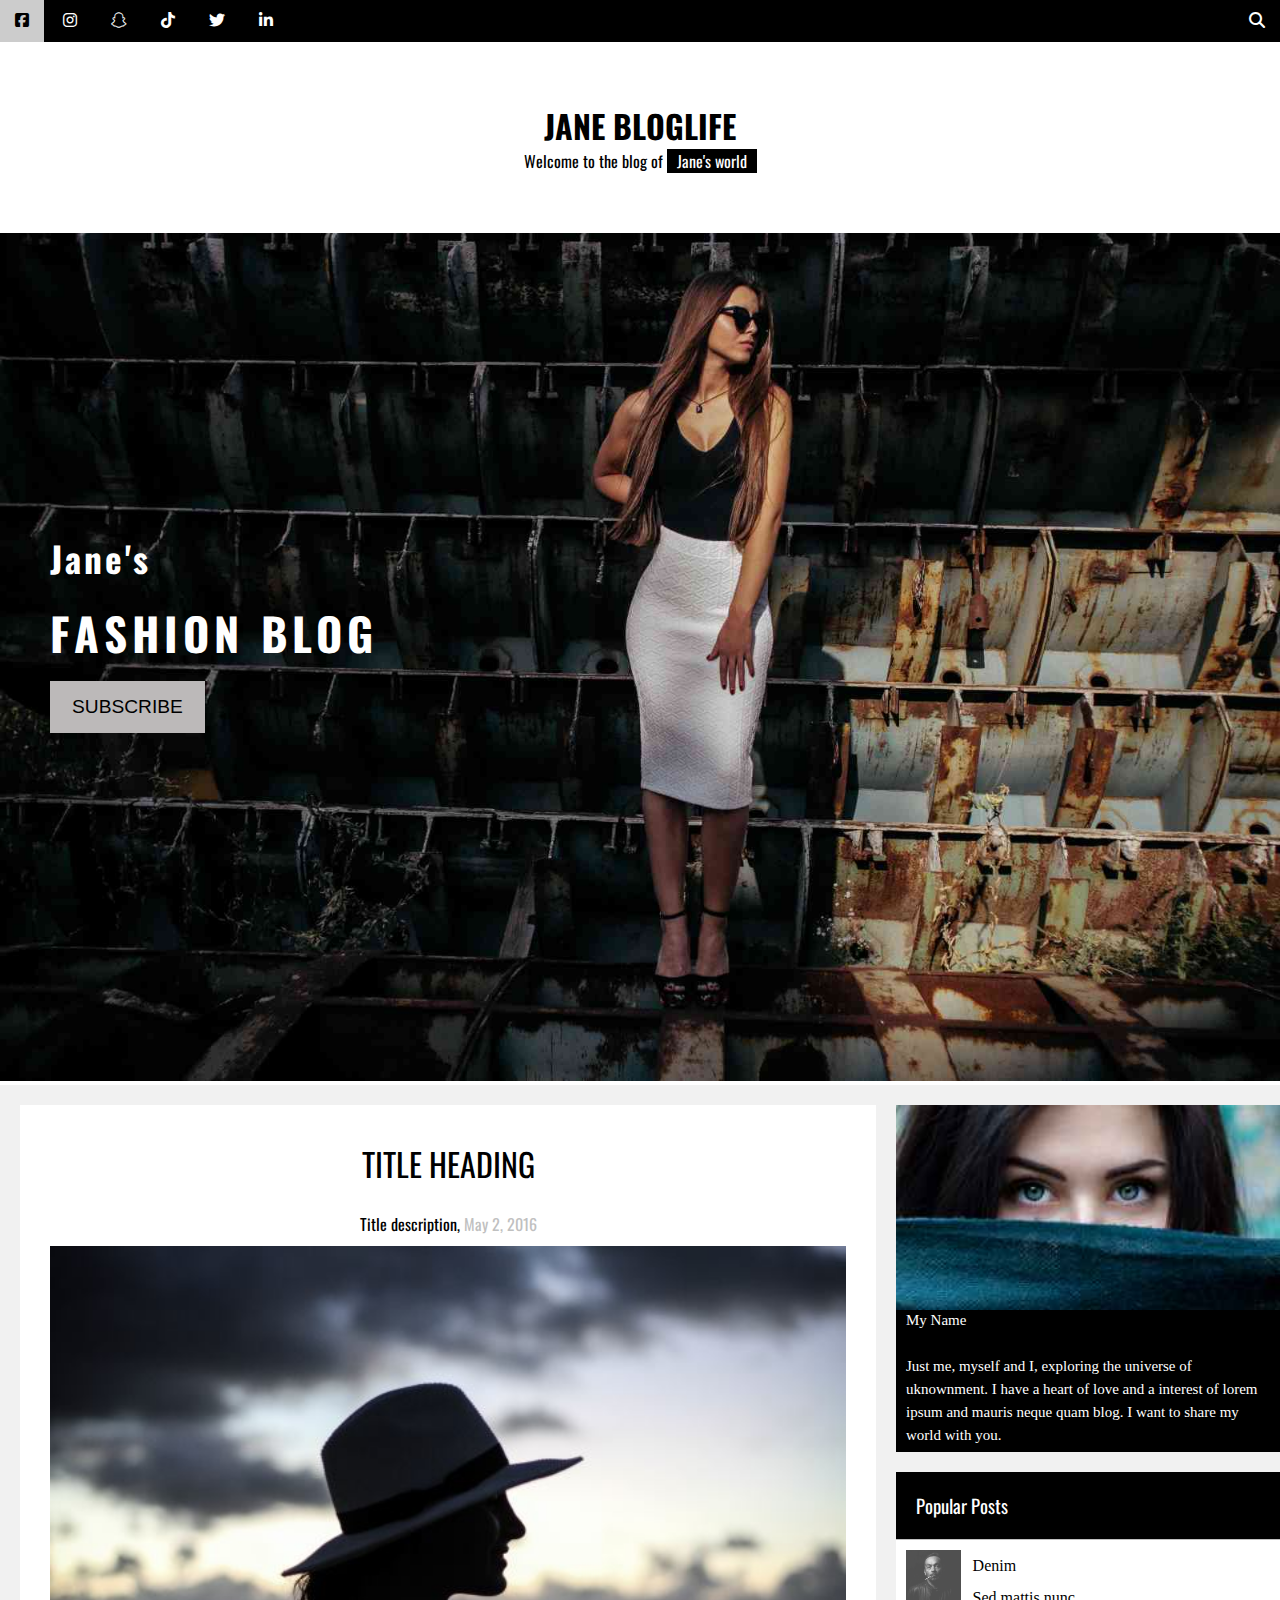
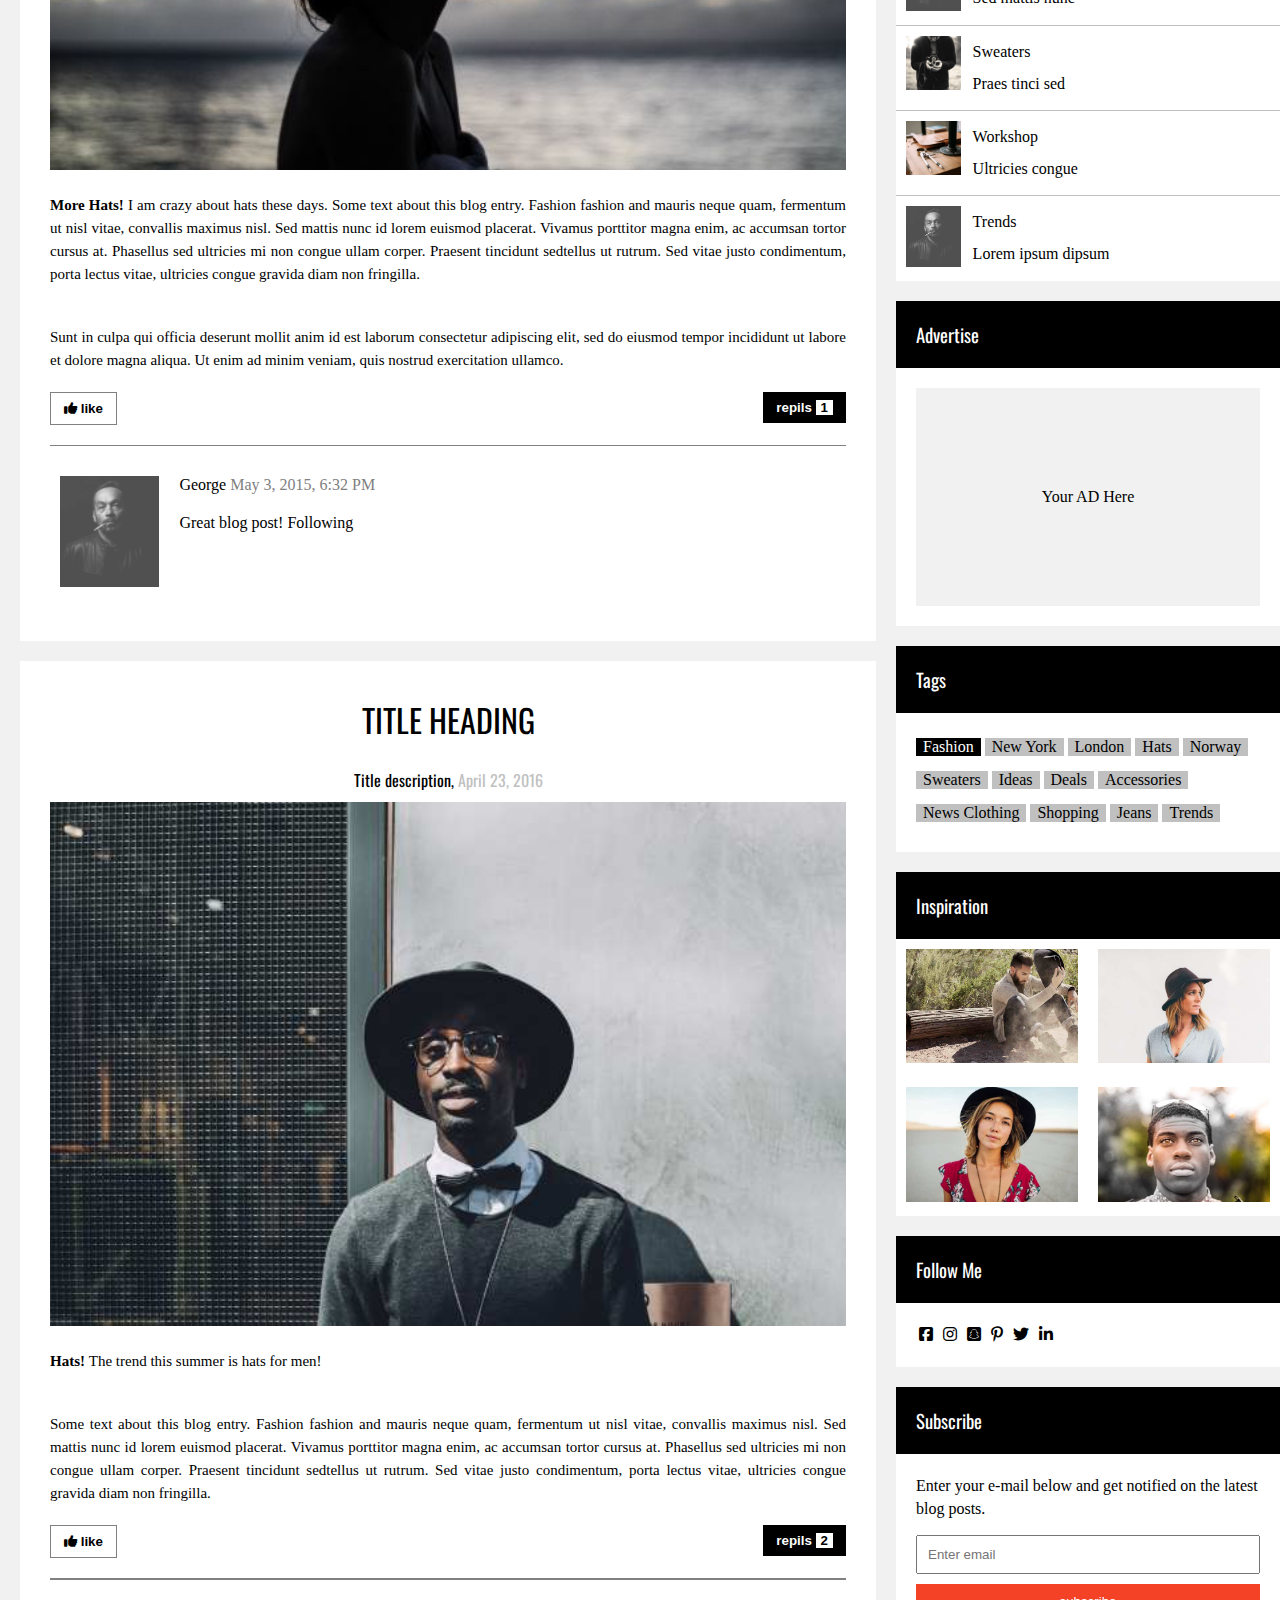
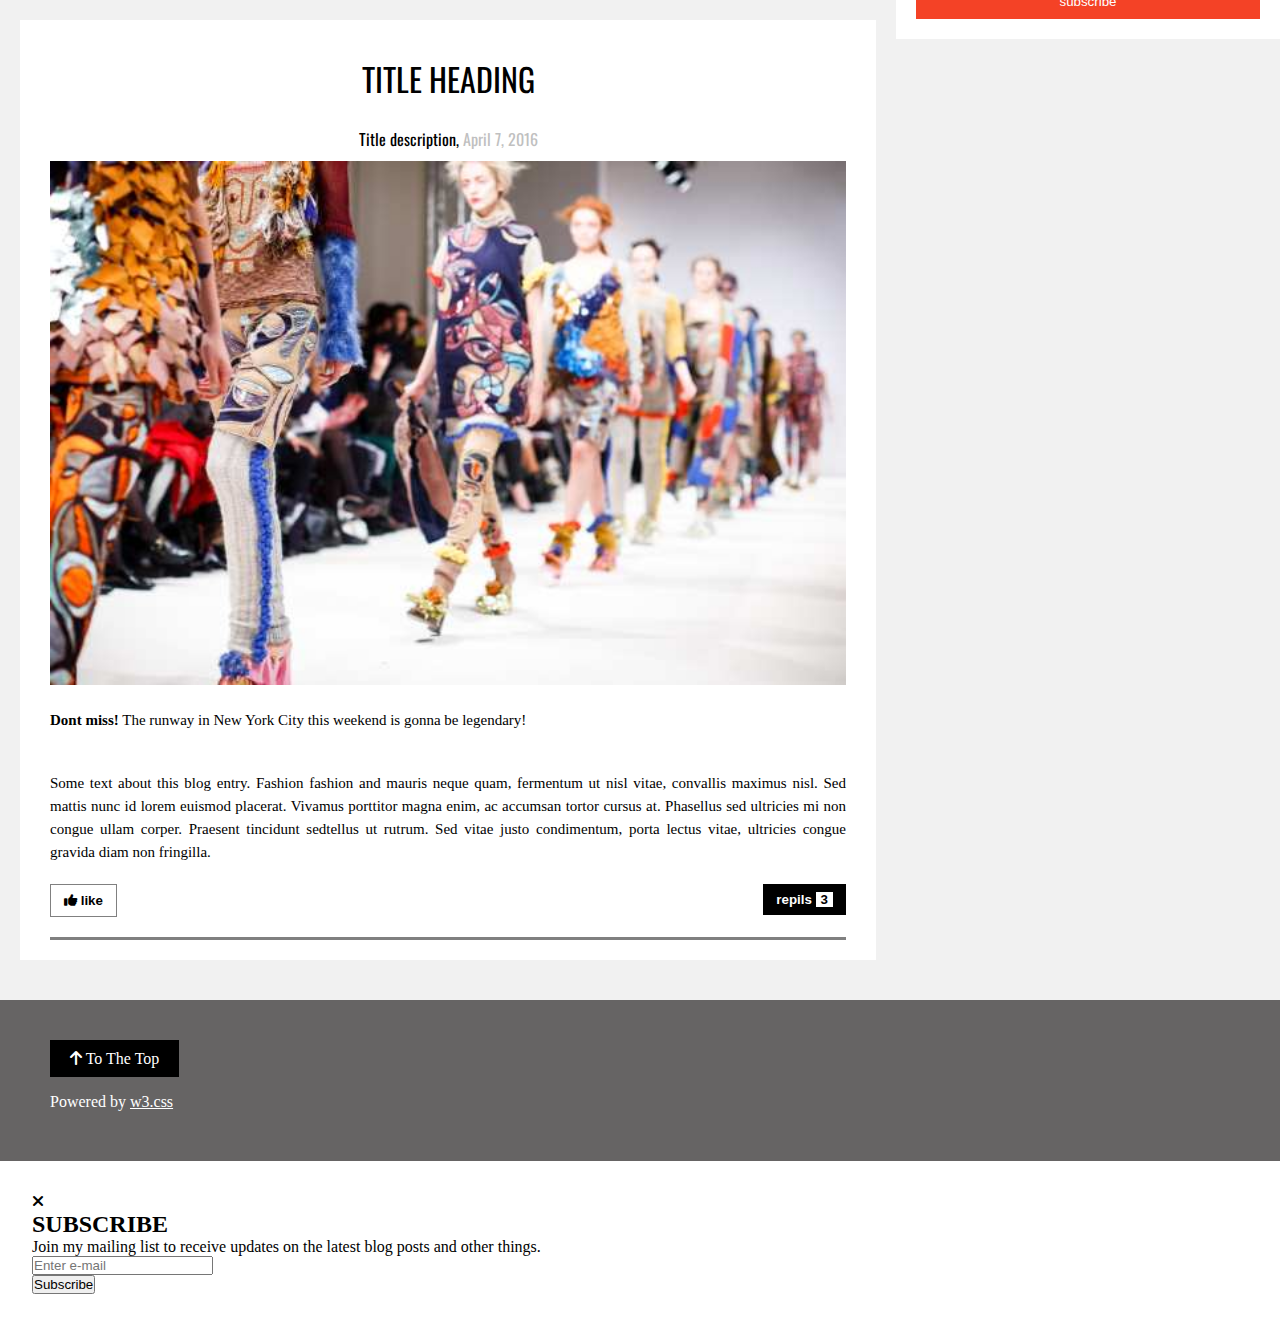
<file: index.html>
<!DOCTYPE html>
<html lang="en">
<head>
    <meta charset="UTF-8">
    <meta name="viewport" content="width=device-width, initial-scale=1.0">
    <title>Jane Blog life</title>
    <!-- normalize lib -->
    <!-- <link rel="stylesheet" href="lib/normalize.css"> -->
    <!-- Font awsome-->
    <link rel="stylesheet" href="libs/fontawesome-free-6.6.0-web/css/all.min.css">
      <!-- media --> 
    <link rel="stylesheet"  media="screen and (max-width:600px)" href="css/mediamobile.css">
    <!-- mystyle -->
    <link rel="stylesheet" href="css/style.css">  
</head>
<body onkeypress="(event)">
    <!--start nav  -->
    <nav id="nav">
        <!-- facebook -->
        <a><i class="fa-brands fa-square-facebook"></i> </a>
        <!-- instagram -->
        <a><i class="fa-brands fa-instagram"></i> </a>
        <!-- snapchat -->
        <a><i class="fa-brands fa-snapchat"></i></a>
        <!-- twiter -->
        <a>
            <i class="fa-brands fa-tiktok"></i> </a>
        <!-- linkedin -->
        <a><i class="fa-brands fa-twitter"></i></a>
        <!-- tiktok -->
        <a><i class="fa-brands fa-linkedin-in"></i>
              </a>
        <!-- search -->
        <a><i class="fa-solid fa-magnifying-glass"></i> </a>
    </nav>
    <!-- end nav -->
    
    <!-- start textbox -->
    <div id="textbox">
        <h1>
            JANE BLOGLIFE
        </h1>
        <p>
            Welcome to the blog of <span>Jane's world </span> </p>
    </div>
    <!-- end textbox -->

    <!-- start header -->
     <header>
        <img src="imgs/jane.jpg" width="100%">
        <div id="aboveimg">
           <h2>Jane's</h2>
           <h1>FASHION BLOG</h1>
           <button>SUBSCRIBE</button>
        </div>
     </header>
                <!-- end header -->
            <!-- start main -->
     <main>
     <aside id="leftside" >
     <article>
     <p class="articletitle">TITLE HEADING </p>
     <p class="articledesc"> Title description,<span> May 2, 2016</span></p>
     <img src="imgs/girl_hat.jpg" width="100%">
     <div class="articlecontent">
     <p>
     <b>More Hats! </b>  I am crazy about hats these days. Some text about this blog entry. Fashion fashion and mauris neque quam, fermentum ut nisl vitae, convallis maximus nisl. Sed mattis nunc id lorem euismod placerat. Vivamus porttitor magna enim, ac accumsan tortor cursus at. Phasellus sed ultricies mi non congue ullam corper. Praesent tincidunt sedtellus ut rutrum. Sed vitae justo condimentum, porta lectus vitae, ultricies congue gravida diam non fringilla.
     </p>
     <p>
         Sunt in culpa qui officia deserunt mollit anim id est laborum consectetur adipiscing elit, sed do eiusmod tempor incididunt ut labore et dolore magna aliqua. Ut enim ad minim veniam, quis nostrud exercitation ullamco.
     </p>
     </div>
                
                <div class="articlebutton">
                    <button class="leftb">
                        <!-- fontawesome like --><i class="fa-solid fa-thumbs-up"></i>
                        like
                    </button>

                    <button class="rightb">repils <span> 1 </span></button>
                        <div class="clear"></div>
                </div>
                <div class="hr"></div>
                <div class="articlefooter" id="firstfooter">
                <div>
                <section class="lefts">
                <img src="imgs/avatar_smoke.jpg" width="100%">
                </section>
                <section class="rights">
                <p>George <span>May 3, 2015, 6:32 PM</span></p>
                <p> Great blog post! Following</p>
                </section>
                <div class="clear"></div>
                    </div>
            </div>
        
            </article>
            <article>
                <p class="articletitle">TITLE HEADING </p>
                <p class="articledesc"> Title description,<span> April 23, 2016</span></p>
                <img src="imgs/man_hat.jpg" width="100%">
                <div class="articlecontent">
                    <p>
                       <b>Hats! </b>  The trend this summer is hats for men!
                    <p>
                        Some text about this blog entry. Fashion fashion and mauris neque quam, fermentum ut nisl vitae, convallis maximus nisl. Sed mattis nunc id lorem euismod placerat. Vivamus porttitor magna enim, ac accumsan tortor cursus at. Phasellus sed ultricies mi non congue ullam corper. Praesent tincidunt sedtellus ut rutrum. Sed vitae justo condimentum, porta lectus vitae, ultricies congue gravida diam non fringilla.
                    </p>     
                </div>
                <div class="articlebutton">
                    <button class="leftb">
                        <!-- fontawesome like --><i class="fa-solid fa-thumbs-up"></i>
                        like
                    </button>

                    <button class="rightb">
                        repils <span>2</span></button>
                        <div class="clear"></div>
                </div>
          
         <div class="hr"></div>
                <div class="articlefooter" id="secondfooter">
                <div>
                <section class="lefts">
                <img src="imgs/girl_train (1).jpg" width="100%">
                </section>
                <section class="rights">
                <p>Amber<span> April 26, 2015, 10:52 PM</span></p>
                <p>  Love your blog page! Simply the best! Lorem ipsum dolor sit amet, consectetur adipiscing elit, sed do eiusmod tempor incididunt ut labore et dolore magna aliqua.</p>
                </section>
                <div class="clear"></div>
                    </div>
            </div>
            <div class="hr"></div>
            <div class="articlefooter" id="secondfooter">
            <div>
            <section class="lefts">
            <img src="imgs/girl.jpg" width="100%">
            </section>
            <section class="rights">
            <p>Angie<span>April 23, 2015, 9:12 PM</span></p>
            <p>  Love hats!!</p>
            </section>
            <div class="clear"></div>
                </div>
        </div>
            </article>
            <article>
                <p class="articletitle">TITLE HEADING </p>
                <p class="articledesc"> Title description,<span> April 7, 2016</span></p>
                <img src="imgs/runway.jpg" width="100%">
                <div class="articlecontent">
                    <p>
                       <b>Dont miss!</b>  The runway in New York City this weekend is gonna be legendary!
                    </p>
                    <p>
                        Some text about this blog entry. Fashion fashion and mauris neque quam, fermentum ut nisl vitae, convallis maximus nisl. Sed mattis nunc id lorem euismod placerat. Vivamus porttitor magna enim, ac accumsan tortor cursus at. Phasellus sed ultricies mi non congue ullam corper. Praesent tincidunt sedtellus ut rutrum. Sed vitae justo condimentum, porta lectus vitae, ultricies congue gravida diam non fringilla.
                    </p>
                </div>
                
                <div class="articlebutton">
                    <button class="leftb">
                        <!-- fontawesome like --><i class="fa-solid fa-thumbs-up"></i>
                        like
                    </button>

                    <button class="rightb">
                        repils <span>3</span></button>
                        <div class="clear"></div>
                </div>
                <div class="hr"></div>
                <div class="articlefooter" id="thirdfooter">
                <div>
                <section class="lefts">
                <img src="imgs/girl_mountain.jpg" width="100%">
                </section>
                <section class="rights">
                <p> Jane <span> April 10, 2015, 7:22 PM</span></p>
                <p>  That was a great runway show! Thanks for everything.</p>
                </section>
                <div class="clear"></div>
                    </div>
            </div> 
            <div class="hr"></div>
            <div class="articlefooter" id="thirdfooter">
            <div>
            <section class="lefts">
            <img src="imgs/boy.jpg" width="100%">
            </section>
            <section class="rights">
            <p>John<span> April 8, 2015, 10:32 PM</span></p>
            <p>  Keep up the GREAT work! I am cheering for you!! Lorem ipsum dolor sit amet, consectetur adipiscing elit, sed do eiusmod tempor incididunt.</p>
            </section>
            <div class="clear"></div>
                </div>
        </div>
        <div class="hr"></div>
        <div class="articlefooter" id="thirdfooter">
        <div>
        <section class="lefts">
        <img src="imgs/girl_hood.jpg" width="100%">
        </section>
        <section class="rights">
        <p> Anja  <span> April 7, 2015, 9:12 PM</span></p>
        <p>  Cant wait for the runway to start!</p>
        </section>
        <div class="clear"></div>
            </div>
    </div>
            </article>
        </aside>

                        <!-- end leftside -->

        <!-- start rightside -->
        <aside id="rightside">
            <div class="rightintro">
                <img src="imgs/avatar_girl2.jpg" width="100%">
                <p> My Name <br> <br>
                    Just me, myself and I, exploring the universe of uknownment. I have a heart of love and a interest of lorem ipsum and mauris neque quam blog. I want to share my world with you.
                </p>
            </div>
        
            <section class="rightsections">
                <h3>Popular Posts</h3>
                <div class="sectioncontent" id="posts">
                <ul>
                    <li>
                        <div class="lefts">
                            <img src="imgs/avatar_smoke.jpg" width="100%">

                        </div>
                        <div class="rights">
                            <p>Denim</p>
                            <p>Sed mattis nunc</p>
                        </div>
                        <div class="clear">

                        </div>



                    </li>
                    
                    <li>
                        <div class="lefts">
                            <img src="imgs/bandmember.jpg" width="100%">

                        </div>
                        <div class="rights">
                            <p>Sweaters</p>
                            <p>Praes tinci sed</p>
                        </div>
                        <div class="clear">

                        </div>



                    </li>
                    <li>
                        <div class="lefts">
                            <img src="imgs/workshop.jpg" width="100%">

                        </div>
                        <div class="rights">
                            <p>Workshop</p>
                            <p>Ultricies congue</p>
                        </div>
                        <div class="clear">

                        </div>



                    </li>
                    <li>
                        <div class="lefts">
                            <img src="imgs/avatar_smoke (1).jpg" width="100%">

                        </div>
                        <div class="rights">
                            <p>Trends</p>
                            <p>Lorem ipsum dipsum</p>
                        </div>
                        <div class="clear">

                        </div>



                    </li>
                    <!-- <li>item 1</li> -->
                    <!-- <li>item 1</li> -->
                    <!-- <li>item 1</li> -->
                </ul>
                </div>
            </section>
            <section class="rightsections">
                <h3>Advertise</h3>
                <div class="sectioncontent" id="advertise">
                <section>
                    Your AD Here
                </section>
                </div>
            </section>
            <section class="rightsections">
                <h3>Tags</h3>
                <div class="sectioncontent" id="tags">
                    <span>Fashion</span>
                    <span>New York </span>
                    <span>London</span>
                    <span>Hats</span>
                    <span>Norway</span> 
                    <span>Sweaters</span>
                    <span>Ideas</span>
                   <span>Deals </span>  
                    <span>Accessories </span>  
                    <span>News Clothing</span>
                    <span>Shopping </span> 
                    <span>Jeans</span> 
                    <span>Trends</span>
                </div>
            </section>
            <section class="rightsections">
                <h3>Inspiration</h3>
                <div class="sectioncontent" id="inspiration">
                    <section>
                        <div><img src="imgs/jeans.jpg" width="100%" ></div>
                        <div><img src= "imgs/avatar_hat.jpg" width="100%" ></div>
                        <section class="clear"></section>
                    </section>
                    <section>
                        <div><img src="imgs/team1.jpg" width="100%" ></div>
                        <div><img src= "imgs/team4.jpg" width="100%" ></div>
                        <section class="clear"></section>
                    </section>
                    
                </div>
            </section>
            <section class="rightsections">
                <h3>Follow Me</h3>
                <div class="sectioncontent" id="follow">
                
        <a href="#"><i class="fa-brands fa-square-facebook"></i> </a>
        <a href="#"><i class="fa-brands fa-instagram"></i> </a>
        <a href="#"><i class="fa-brands fa-square-snapchat"></i></a>
        <a href="#"><i class="fa-brands fa-pinterest-p"></i></a>
        <a href="#"><i class="fa-brands fa-twitter"></i></a>
        <a href="#"><i class="fa-brands fa-linkedin-in"></i>
              </a>
        
                </div>
            </section>
            <section class="rightsections">
                <h3>Subscribe</h3>
                <div class="sectioncontent" id="subscribe">
                <p>Enter your e-mail below and get notified on the latest blog posts.</p>
                <input type="text" placeholder="Enter email">
                <button>subscribe</button>
                </div>
            </section>
        </aside>
        <div class="clear">

    </div>
     </main>
    <!-- start footer -->
    <footer>
       <a href="nav">
        <!-- narrow up --><i class="fa-solid fa-arrow-up"></i>
        To The Top </a>
        <p>
            Powered by  <a href="#"> w3.css </a>
        </p>
    </footer>
  <!-- end footer -->
    <!-- <section id="subscribew">
        <div>
            <h1>SUBSCRIBE</h1>
            <p>Join my mailing list to receive updates on the latest blog posts and other things.</p>
            <input type="text" placeholder="Enter e-mail">
            <button>subscribe</button>
        </div>
    </section> -->
<!-- Subscribe Modal -->
<div id="subscribe" class="w3-modal w3-animate-opacity">
    <div class="w3-modal-content" style="padding:32px">
      <div class="w3-container w3-white">
        <i onclick="document.getElementById('subscribe').style.display='none'" class="fa fa-remove w3-transparent w3-button w3-xlarge w3-right"></i>
        <h2 class="w3-wide">SUBSCRIBE</h2>
        <p>Join my mailing list to receive updates on the latest blog posts and other things.</p>
        <p><input class="w3-input w3-border" type="text" placeholder="Enter e-mail"></p>
        <button type="button" class="w3-button w3-block w3-padding-large w3-red w3-margin-bottom" onclick="document.getElementById('subscribe').style.display='none'">Subscribe</button>
      </div>
    </div>
  </div>
    
      
      
       
         













 
     
   
 <script src="js/script.js">
document.getElementById("myBtn").click();
function myFunction(id) {
  var x = document.getElementById(id);
  if (x.className.indexOf("w3-show") == -1) {
    x.className += " w3-show";
  } else { 
    x.className = x.className.replace(" w3-show", "");
  }
}

function likeFunction(x) {
  x.style.fontWeight = "bold";
  x.innerHTML = "✓ Liked";
}

 </script>   
</body>
</html>
</file>
<file: css/mediamobile.css>
@media screen and (max-width:600px){ 
  header #aboveimg h2{
    font-size: 1.5rem;
    line-height: 30px; 
    }    
    header #aboveimg h1{
    font-size: 2.5rem;
    line-height: 45px;  
    }
     header #aboveimg button{ 
     padding: 12px 22px ;    
     } 
      main #leftside,main #rightside{
     float: none;
     width:100%;
     }
}
</file>
<file: css/style.css>
*{
    padding: 0%;
    margin: 0%;
    box-sizing: border-box;
}

@font-face {
    font-family: oswald;
    src: url(../fonts/Oswald-VariableFont_wght.ttf);
}

@font-face {
    font-family: open sana;
    src: url(../fonts/Open_Sans/OpenSans-VariableFont_wdth\,wght.ttf);
}

/* start nav */
nav{
    background-color: black;
}

nav a{
    color: white;
    text-decoration: none;
     display: inline-block;
     padding: 12px 15px;
}

nav a:hover{
    background-color:#ccc;
    color: black;
}

nav a:last-child{
    float: right;
}
/* end nav */

/* start textbox */
#textbox{
text-align: center;
padding: 60px 0px;
font-family: oswald;
}
#textbox h1{
font-size: 2rem;
}

#textbox p{
    text-align: center;
    justify-content: center;
    font-size: 1rem;

}

#textbox p span {
background-color: black;
color: white;
padding:0px 10px ;
}
/* end textbox */

/* start header */
header{
position: relative;
}
header #aboveimg{
position: absolute;
top: 35%;
left: 50px;
color: white;
font-family: oswald;
}

 header #aboveimg h2{
    font-size: 2.2rem;
    line-height: 54px;
    letter-spacing: 3px;
}    

header #aboveimg h1{
font-size: 45px;
font-weight: bolder;
line-height: 96px;
letter-spacing: 5px;
}

 header #aboveimg button{
    border: none;
    padding: 15px 22px ;
    font-size: 1.2rem;
    background-color: rgb(188, 185, 185);
 }

 #aboveimg button:hover{
    background-color: rgb(220,220,220);
 }
/* end header */

         /* start main */
 main{
    background-color: #f1f1f1;
 }
 main #leftside{
 float: left;
 width:70%;
 background-color:#f1f1f1;
 padding: 20px;
 }
 main #leftside article{
    padding: 20px 30px;
    background-color: #ffffff;
    margin-bottom: 20px;
 }
main #leftside article .articletitle{
    text-align: center;
   font-family: oswald;
    padding: 15px;
    font-size: 2rem;
}
main #leftside article .articledesc{
    text-align: center;
    font-family: oswald;
    padding: 10px;
}
main #leftside article .articledesc span {
    color: silver;
}
main #leftside article .articlecontent{
    font-family: opensans;
    text-align: justify;
    line-height: 23px;
    font-size: 15px;
}
main #leftside article .articlecontent p{
    padding: 20px 0px;
}
main #leftside article .articlebutton{
    padding-bottom: 20px;
}
main #leftside article .articlebutton .leftb{
float: left;
background-color: white;
padding: 8px 13px;
border: 1px solid grey;
font-weight: bold;
/* padding-bottom: 20px; */
}
main #leftside article .articlebutton .leftb:hover{
    background-color: silver;
    border-color: silver;
}
main #leftside article .articlebutton .rightb{
float: right;
background-color: black;
color: white;
padding: 8px 13px;
border: black;
font-weight: bold;
}
main #leftside article .articlebutton .rightb:hover{
    background-color: silver;
    border: 0px;
    color: black;
}
main #leftside article .articlefooter{
    padding: 20px 0px;
} 
 .hr{
    border-bottom: 1px solid gray;
 }
 main #leftside article .articlefooter .lefts{
float: left;
width: 15%;
padding: 10px;
 }
main #leftside article .articlefooter .rights{
float: right;
width: 85%;
padding: 10px;
}

main #leftside article .articlefooter .rights p{
    padding-bottom: 20px;
    font-size: 1,1rem;
}
main #leftside article .articlefooter .rights p span {
color: gray;
}
main #leftside article .articlebutton .rightb span{
    background-color: white;
    color: black;
    padding:  0px 5px;
}
main #leftside article #secondfooter,main #leftside article #thirdfooter{
    display: none;
}
                /* end leftside */


  /*start rightside*/
main #rightside{
    float: right;
    width: 30%;
    background-color:#f1f1f1 ;
    padding: 20px 0px;
}
main #rightside .rightintro{

}
main #rightside .rightintro p{
    background-color: black;
    color: white;
    margin-top: -10px;
    font-size: 15px;
    font-family: opensans;
    line-height: 23px;
    padding: 5px 10px ;
}
main #rightside .rightsections{
margin: 20px 0px;
}
main #rightside .rightsections h3{
    background-color: black;
    color: white;
    padding: 20px;
    font-family: oswald;
    font-weight: normal;
}
main #rightside .rightsections .sectioncontent{
    background-color: white;
    /* padding: 20px; */
}
main #rightside .rightsections #posts{

}
main #rightside .rightsections #posts ul{
    padding: 0px;
    list-style-type: none;
}
main #rightside .rightsections #posts ul li{
padding: 10px;
border-top: 1px solid silver;
}
main #rightside .rightsections #posts ul li .lefts{
float: left;
width: 15%;
}
main #rightside .rightsections #posts ul li .rights{
float: right;
width: 85%;
}
main #rightside .rightsections #posts ul li .rights p{
    padding: 7px 12px;
}
main #rightside .rightsections #posts ul li:hover{
    background-color: silver;
}
/* advertise */
main #rightside .rightsections #advertise{
   padding: 20px; 
}
main #rightside .rightsections #advertise section{
    background-color: #f1f1f1;
    text-align: center;
    padding: 100px 0px;
}
/* tags */
main #rightside .rightsections #tags{
    padding: 20px;
    padding: 10px 20px 30px;
}
main #rightside .rightsections #tags span{
    display: inline-block;
    background-color: silver;
    padding: 0px 7px;
    margin-top: 15px;
    font-family: opensans;
    font-size:0,9rem;
}

main #rightside .rightsections #tags span:first-child{
    background-color: black;
    color: white;
}
/* inspiration */
main #rightside .rightsections #inspiration{

}
main #rightside .rightsections #inspiration div{
    width: 50%;
    padding: 10px;
    float: left;
}
/* follow me */
main #rightside .rightsections #follow{
padding: 20px;
}
main #rightside .rightsections #follow a{
 color: black;   
 font-size: 1,3rem;
 padding: 3px;
 display: inline-block;

}
main #rightside .rightsections #follow a:hover{
  color: gray;  
}
/* subscibe */
main #rightside .rightsections #subscribe{
padding: 20px;
}
main #rightside .rightsections #subscribe p{
font-family: opensans;
font-size: 15ps;
line-height: 23px;
margin-bottom: 15px;
}
main #rightside .rightsections #subscribe input{
width: 100%;
padding: 10px;
margin-bottom: 10px;
}
main #rightside .rightsections #subscribe button{
width: 100%;
background-color: #f44226;
padding: 10px;
color: white;
border: none;
}
main #rightside .rightsections #subscribe button:hover{
    background-color: silver;
    color: black;
}
                /* end rightside */
.clear{
        content:" " ;
        clear: both;
    }
/* start footer */
footer{
    background-color: #666464;
    padding: 50px;
}
footer > a{
    background-color: black;
    color: white;
    padding: 10px 20px ;
    border: none;
    text-decoration: none;
}
footer p{
    padding-top: 25px;
    font-size: 1,1rem;
    color: white;
}
footer p a {
    color: white;
}
/* end footer */
/* start subscribew */
#subscibew
{
    position: fixed;
    width: 100%;
    height: 100%;
    background-color: rgba(0, 0, 0,0.2);
    top: 0px;
    visibility: visible;
}
#subscibew div{
    width: 70%;
    margin: auto;
    margin-top: 100px;
    padding: 30px;
    background-color: white;
}

 #subscibew div #close{
    float: right;
    font-weight: bold;
    border: none;
    background-color: transparent;
    font-size: 1.5rem;
    padding: 10px 15px;
}
#subscibew div h1{
font-family: oswald;
font-weight: normal;
font-size: 35px;
}
#subscibew div p{
font-family: opensans;
margin-bottom: 20px;
}
#subscibew div input{
    width: 100%;
    padding: 20px;
    margin-bottom:20px;
}
#subscibew div #subscribeb{
    background-color: #f44226;
    border: none;
    color: white;
    width: 100%;
    padding: 20px;
    margin-bottom:20px ;
}
 #subscribew div #subscribeb:hover{
    background-color: silver;
    color: black;
 }
 #subscibew div #close:hover{
    background-color: silver;
    color: black; 
 } 
   
@media screen and (max-width:800px){
    header #aboveimg{
        top: 15%;
    }
}
</file>
